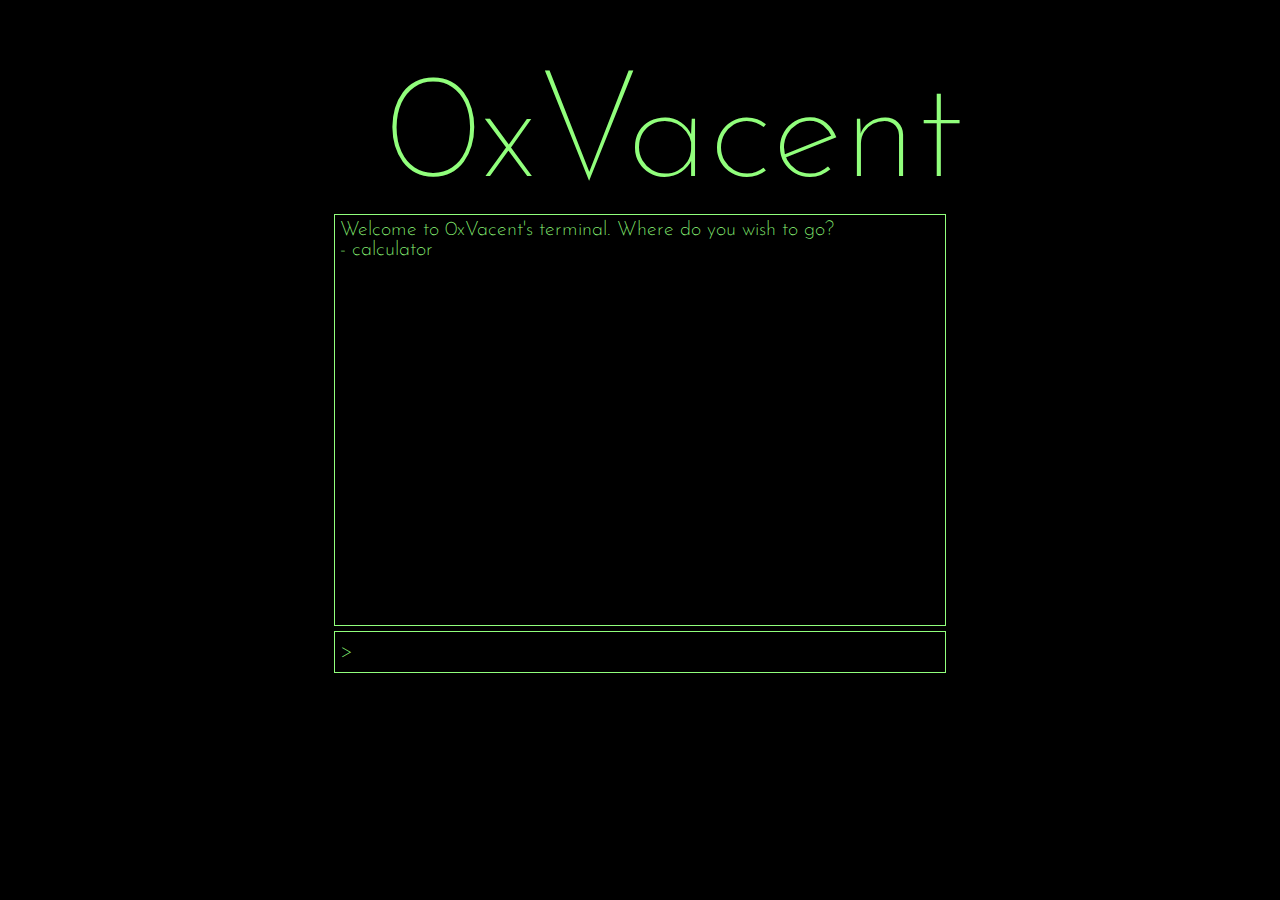
<file: index.html>
<!DOCTYPE html>
<html lang="en" xmlns="http://www.w3.org/1999/html">
<head>
    <link rel="stylesheet" href="css/styles.css">

    <link rel="preconnect" href="https://fonts.googleapis.com">
    <link rel="preconnect" href="https://fonts.gstatic.com" crossorigin>
    <link href="https://fonts.googleapis.com/css2?family=Josefin+Sans:ital,wght@0,100..700;1,100..700&display=swap" rel="stylesheet">

    <meta charset="UTF-8">
    <title>0xVacent</title>
</head>
<body onload="setScreen()">

<div id="mainDiv">
<h1 id="mainTitle">0xVacent</h1>
</div>

<div id="console">
    <p id="console-screen"></p>
        <div id="console-input-container">
        <span id="consoleInputPrefix">></span><label for="console-input"></label><input type="text" name="consoleInput" id="console-input">
        </div>
</div>




<script src="scripts/scripts.js"></script>

</body>
</html>
</file>
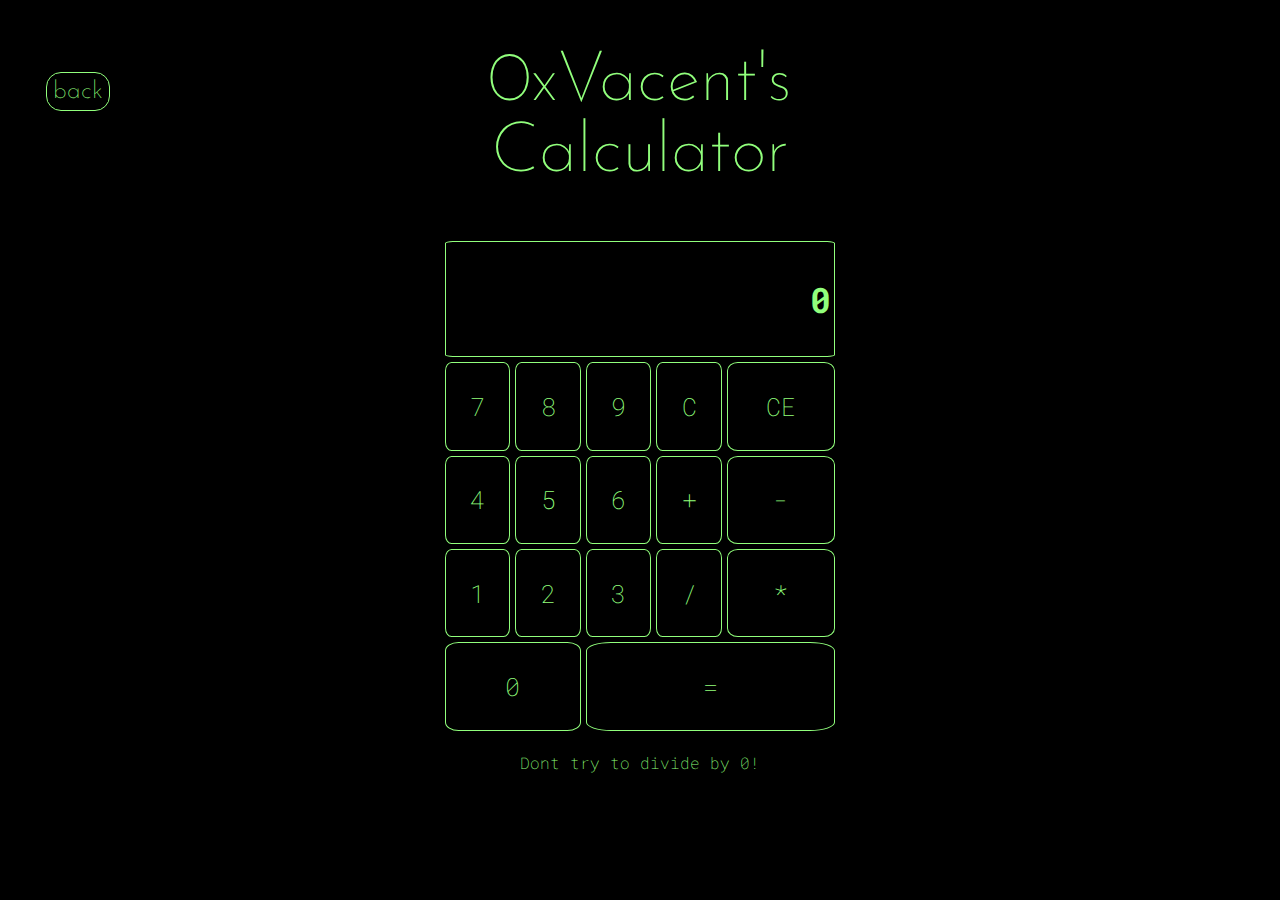
<file: calculator.html>
<!doctype html>
<html class="no-js" lang="">

<head>
    <meta charset="utf-8">
    <meta name="viewport" content="width=device-width, initial-scale=1">
    <title>Calculator</title>
    <link rel="stylesheet" href="css/styles.css">
    <meta name="description" content="">

    <meta property="og:title" content="">
    <meta property="og:type" content="">
    <meta property="og:url" content="">
    <meta property="og:image" content="">
    <meta property="og:image:alt" content="">

    <link rel="preconnect" href="https://fonts.googleapis.com">
    <link rel="preconnect" href="https://fonts.gstatic.com" crossorigin>
    <link href="https://fonts.googleapis.com/css2?family=Roboto+Mono:ital,wght@0,100..700;1,100..700&display=swap" rel="stylesheet">

    <link rel="preconnect" href="https://fonts.googleapis.com">
    <link rel="preconnect" href="https://fonts.gstatic.com" crossorigin>
    <link href="https://fonts.googleapis.com/css2?family=Josefin+Sans:ital,wght@0,100..700;1,100..700&display=swap" rel="stylesheet">



</head>

<body>

<!-- Add your site or application content here -->



<div class="title">

    <p id="goBack" onclick="backHome()"><a>back</a></p>

    <h1>
        0xVacent's <br>
        Calculator
    </h1>

</div>


<div class="calculator">
    <table id="explode-table">
        <tr>
            <th colspan="5" id="screen">0</th>
        </tr>

        <tr>
            <td class="calculatorNumber">7</td>
            <td class="calculatorNumber">8</td>
            <td class="calculatorNumber">9</td>
            <td class="calculatorMethod">C</td>
            <td class="calculatorMethod">CE</td>
        </tr>

        <tr>
            <td class="calculatorNumber">4</td>
            <td class="calculatorNumber">5</td>
            <td class="calculatorNumber">6</td>
            <td class="calculatorOperator">+</td>
            <td class="calculatorOperator">-</td>
        </tr>

        <tr>
            <td class="calculatorNumber">1</td>
            <td class="calculatorNumber">2</td>
            <td class="calculatorNumber">3</td>
            <td class="calculatorOperator">/</td>
            <td class="calculatorOperator">*</td>
        </tr>

        <tr>
            <td colspan="2" class="calculatorNumber">0</td>
            <td colspan="3" class="calculatorMethod">=</td>

        </tr>
    </table>
    <p id="final-words">Dont try to divide by 0!</p>

</div>



<script src="scripts/scripts.js"></script>

</body>

</html>
</file>
<file: css/styles.css>
body{
    background: #000;
}




#mainTitle{
    color: #91ff7c;
    font-family: "Josefin Sans", sans-serif;
    font-optical-sizing: auto;
    font-weight: 150;
    font-style: normal;
    font-size: 150px;
    text-align: center;
    margin: auto;
    user-select: text;
}

#mainDiv{
    margin-left: 30%;
    margin-right: 30%;
    margin-top: 5%;
}


.title {
    color: #91ff7c;
    display: contents;
    font-family: "Josefin Sans", sans-serif;
    font-optical-sizing: auto;
    font-weight: 150;
    font-size: 35px;
    font-style: normal;
    text-align: center;
    margin: 0 auto;

    h1{
        font-weight: 150;
    }

    #goBack{
        border: 1px solid #91ff7c;
        border-radius: 15px;
        border-spacing: 2px;
        padding: 6px;
        font-size: 25px;
        position: absolute;
        margin-top: 2%;
        margin-left: 3%;
        text-align: left;
        width: fit-content;

        a{
            text-decoration: none;
            color: #91ff7c;
            cursor: default;
        }

    }

}

.calculator{
    color: #91ff7c;
    position: relative;
    box-sizing: border-box;
    margin: 0 auto;
    font-family: "Roboto Mono", monospace;
    font-optical-sizing: auto;
    font-weight: 150;
    font-style: normal;
    text-align: center;

    table{
        border-collapse: separate;
        border-spacing: 5px;
        width: 100%;
        height: 100%;
    }

    th{
        border: 5px solid #91ff7c;
        border-radius: 2%;
        text-align: right;
        padding: 3px;
        font-size: 35px;
    }

    td{
        user-select: none;
        cursor: crosshair;
        border: 5px solid #91ff7c;
        border-radius: 10%;
        text-align: center;
        padding: 3px;
        font-size: 25px;
    }

    td:active{
        background: #91ff7c;
        color: black;
    }
    td:hover{
        font-weight: 500;
        outline: #91ff7c solid 2px;
    }

    width: 400px;
    height: 500px;

}



#explode-table th, #explode-table td {
    border: 1px solid #91ff7c;
    transition: transform 1s, opacity 1s;
}

@keyframes explode-animation {
    0% {
        transform: scale(1);
        opacity: 1;
    }
    100% {
        transform: scale(4);
        opacity: 0;
    }
}

.explode {
    animation: explode-animation 2s forwards;
}

#console{
    font-family: "Josefin Sans", sans-serif;
    font-size: 20px;
    font-weight: 200;
    color: #91ff7c;
    margin: auto;
    text-align: center;


    #console-screen{
        margin: auto;
        width: 600px;
        height: 400px;
        border: 1px solid #91ff7c;
        padding: 5px;
        text-align: left;
    }

    #console-input{
        font-family: "Josefin Sans", sans-serif;
        font-size: 20px;
        background: black;
        outline: none;
        color: #91ff7c;
        font-weight: 200;
        box-shadow: none;
        border: none;
        padding: 5px;
        cursor: default;
        caret-color: transparent;
        width: 95%;
    }


    #console-input-container{
        display: inline-block;
        margin-left: auto;
        margin-right: auto;
        border: 1px solid #91ff7c;
        width: 600px;
        margin-top: 5px;
        text-align: left;
        padding: 5px;
        font-weight: 200;

        span{
            font-weight: 200;
            user-select: none;

        }

    }


    #console-input:focus{
        font-weight: 200;
    }

}



.outline_me{
    outline: #91ff7c solid 2px;
}

.blink_me {
    animation: blinker 0.75s infinite ;
}

@keyframes blinker {
    0%{
        opacity: 0;
    }
    50%{
        opacity: 0;
    }
    51%{
        opacity: 1;
    }
    100%{
        opacity: 1;
    }
}
</file>
